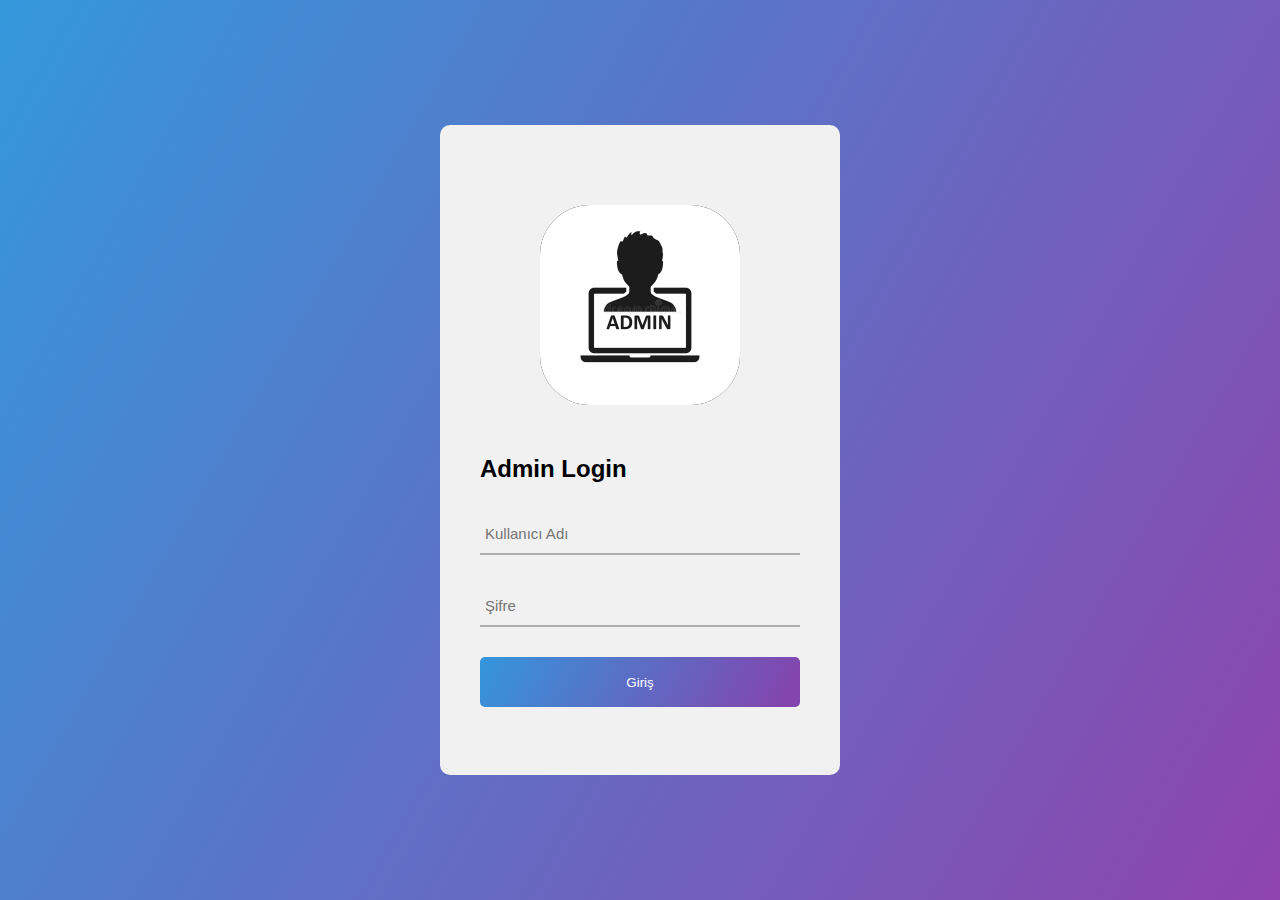
<file: KisiselWebProjesi/web-Admin-Login/index.html>
<!DOCTYPE html>
    <html lang="en">
    <head>
        <meta charset="UTF-8">
        <meta http-equiv="X-UA-Compatible" content="IE=edge">
        <meta name="viewport" content="width=device-width, initial-scale=1.0">
        <title>Admin Panel Login</title>
        <link rel="stylesheet" href="style.css">
    </head>
    <body>
        <div class="container">
            <div class="contact-form">
                <img src="admin-sign-laptop-icon-stock-vector-166205404.jpg" class="admin-img">
                <h2>Admin Login</h2>
                <form >
                    <div class="txtb">
                        <input type="text" placeholder="Kullanıcı Adı">
                    </div>
                    <div class="txtb">
                        <input type="password" placeholder="Şifre">
                    </div>
                    <input type="submit" class="logbtn" value="Giriş">

                </form>

                

            </div>

        </div>
    </body>
    </html>
</file>
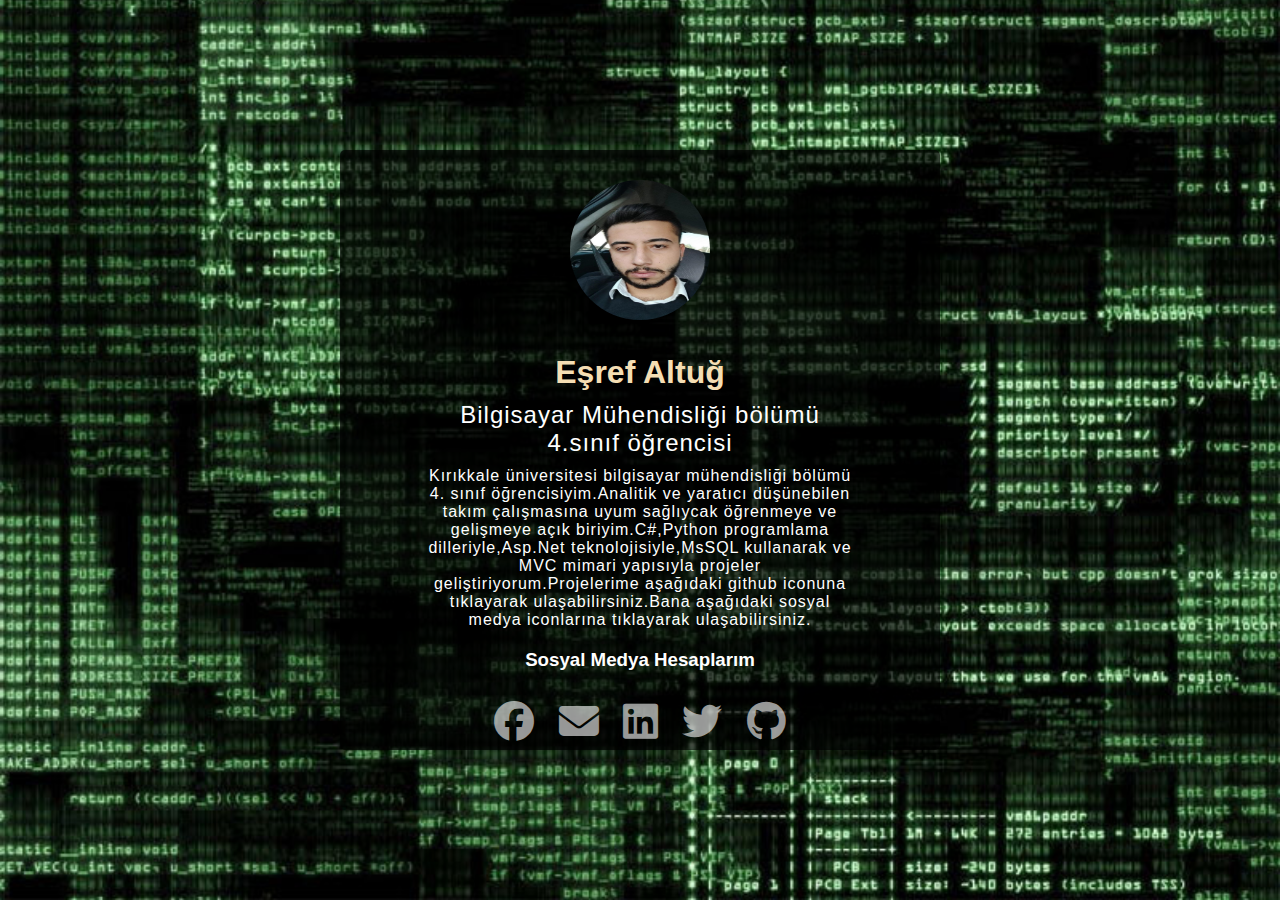
<file: KisiselWebProjesi/web-KisiselWebsitesi/index.html>
<!DOCTYPE html>
<html lang="en">
<head>
    <meta charset="UTF-8">
    <meta http-equiv="X-UA-Compatible" content="IE=edge">
    <meta name="viewport" content="width=device-width, initial-scale=1.0">
    <title>Kişisel Web Sitesi</title>
    <link rel="stylesheet" href="style.css">
    <link rel="stylesheet" href="https://cdnjs.cloudflare.com/ajax/libs/font-awesome/6.1.2/css/all.min.css">
</head>
<body>
    <div class="center">
        <div class="avatar">
            <img src="me.jpg">
        </div>
            <div class="content">
                <h1>Eşref Altuğ</h1>
                <h2>Bilgisayar Mühendisliği bölümü 4.sınıf öğrencisi</h2>
                    <p>
                     Kırıkkale üniversitesi bilgisayar mühendisliği bölümü 4. sınıf öğrencisiyim.Analitik ve yaratıcı düşünebilen
                    takım çalışmasına uyum sağlıycak öğrenmeye ve gelişmeye açık biriyim.C#,Python programlama dilleriyle,Asp.Net
                    teknolojisiyle,MsSQL kullanarak ve MVC mimari yapısıyla projeler geliştiriyorum.Projelerime aşağıdaki github
                    iconuna tıklayarak ulaşabilirsiniz.Bana aşağıdaki sosyal medya iconlarına tıklayarak ulaşabilirsiniz.  
                    </p>
                    <h3>Sosyal Medya Hesaplarım</h3>
            </div>
            <div class="social">   
                <a href="#"><i class="fa-brands fa-facebook"></i></a>
                <a href="#"><i class="fa-solid fa-envelope"></i></a>
                <a href="#"><i class="fa-brands fa-linkedin"></i></a>
                <a href="#"><i class="fa-brands fa-twitter"></i></a>
                <a href="#"><i class="fa-brands fa-github"></i></a>
            </div>     

    </div>
    
</body>
</html>
</file>
<file: KisiselWebProjesi/web-Admin-Login/style.css>
*{
    margin: 0;
    padding: 0;
    text-decoration: none;
    font-family: sans-serif;
    box-sizing: border-box;
}
body{
    background-image: linear-gradient(120deg,#3498db,#8e44ad);
    min-height: 100vh;
}
.container{
    width: 400px;
    background: #f1f1f1;
    height: 650px;
    padding: 80px 40px;
    border-radius: 10px;
    position: absolute;
    left: 50%;
    top: 50%;
    transform: translate(-50%,-50%);
}
.txtb{
    border-bottom: 2px solid #adadad;
    position: relative;
    margin: 30px 0;
    
}
.txtb input{
    font-size: 15px;
    color: #333;
    border: none;
    width: 100%;
    outline: none;
    background: none;
    padding: 0 5px;
    height: 40px;
}
img.admin-img{
    margin-left: 60px;
    margin-bottom: 50px;
    display: block;
    background: black;
    border-radius: 25%;
    height: 200px;
    
}
.logbtn{
    display: block;
    width: 320px;
    height: 50px;
    border: none;
    background-image: linear-gradient(120deg,#3496db,#8444ad,#3495db);
    background-size: 200%;
    color: #fff;
    outline: none;
    cursor: pointer;
    border-radius: 5px;
    transition: 5ms;
}
.logbtn:hover{
    background-position: right;
}
</file>
<file: KisiselWebProjesi/web-KisiselWebsitesi/style.css>
*{
    margin: 0;
    padding: 0;
    
}
body{
    color: white;
    font-family:sans-serif;
    background-image: url(kod.jpg);
    background-size: cover;
    background-repeat: no-repeat;
    background-position: bottom;
    min-height: 100vh;
    display: flex;
    justify-content: center;
    align-items: center;
}
.center .avatar img{
    border-radius: 50%;
    width: 140px;
    height: 140px;   
    margin-top: 5%;
}
.center{
    width: 600px;
    background-color: rgba(0, 0,0, 0.7);
    height: 600px;
    text-align: center;
    border-radius: 5px; 
}
.content{
    padding: 30px;
    }
h1{
    color: wheat;
}
.content h2,p{
    font-weight: lighter;
    letter-spacing: 1px;
    width: 80%;
    margin: 10px auto;
}

.content h3{    
    margin-top: 20px;
}
div.social i{
    padding: 0 10px;
    font-size: 40px;
    color: rgba(255, 255,255, 0.6);
    transition: 0,4s;
}
div.social i:hover{
    color: rgba(255, 255, 255, 1);
 
}
@media screen and (max-width:700px){
    .center{
        width: 300px;
        height: 500px;
    }
    h1{
        font-size: 22px;
    }
    h2{
        font-size: 16px;                    
    }
         /* Bu kısımda hem telefonda hemde ekran küçülttüğünde yazıların taşma durumu engellendi responsive yapı kullanıldı. */
    p{
        width: 90%;
        font-size: 12px;
    }
    h3{
        font-size: 14px;
    }
    .social a i{
        font-size: 35px;
    }
}
</file>
